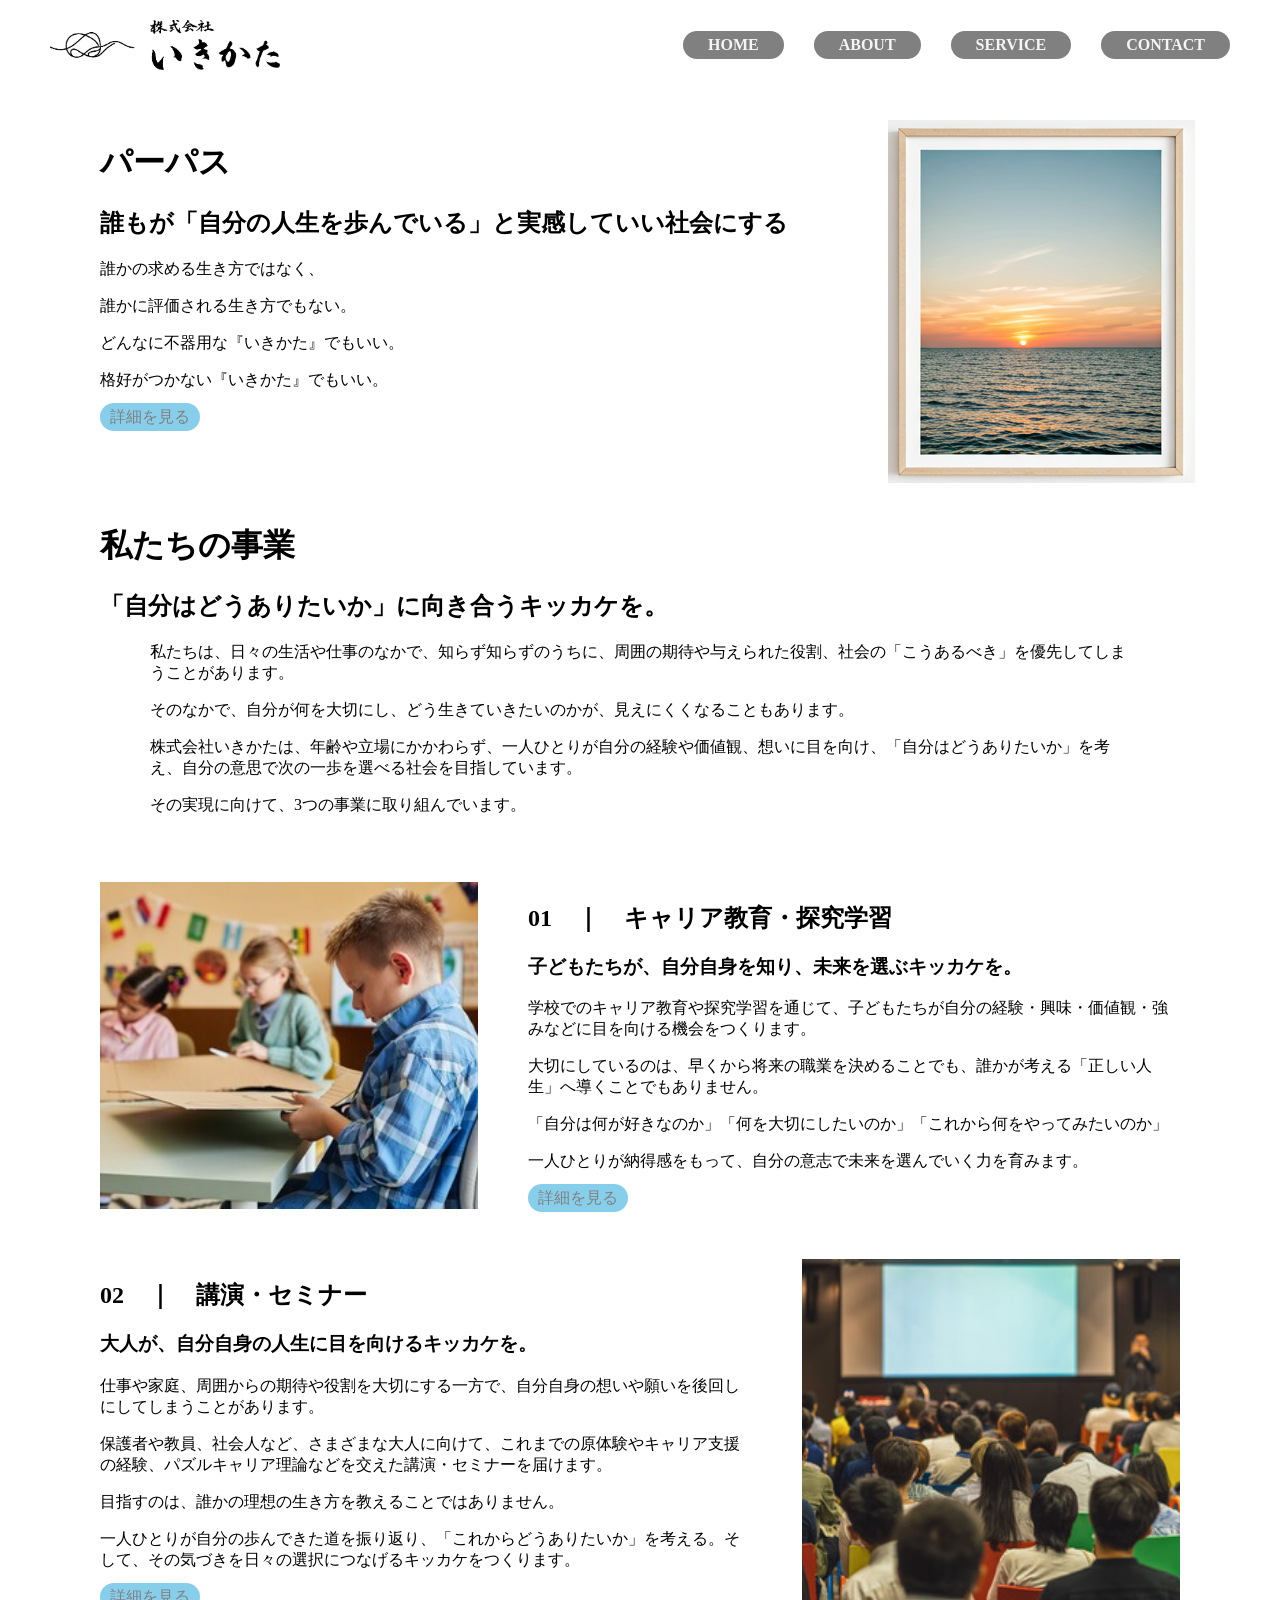
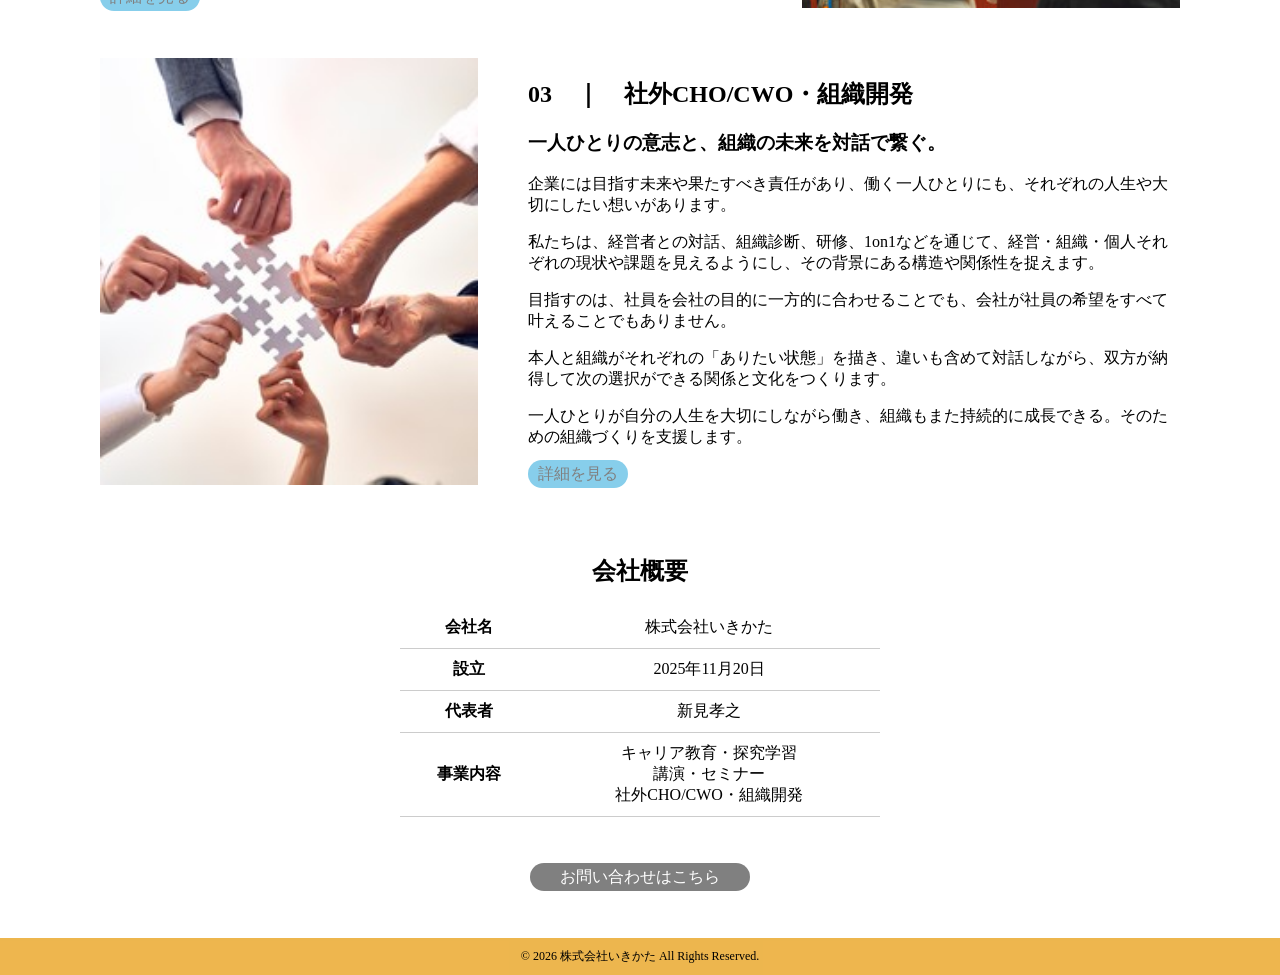
<file: index.html>
<!DOCTYPE html>
<html lang="en">
<head>
    <meta charset="UTF-8">
    <meta name="viewport" content="width=device-width, initial-scale=1.0">
    <title>株式会社いきかた</title>
    <link rel="stylesheet" href="ikikata.css">
</head>
<body>
    <!-- ヘッダー -->
    <header class="header">
        <img src="./corporate_name.png" alt="株式会社いきかた">
        <nav class="menu">
            <a href="#">HOME</a>
            <a href="#">ABOUT</a>
            <a href="#">SERVICE</a>
            <a href="#">CONTACT</a>
        </nav>
    </header>

<main>
        <!-- パーパス -->
    <div class="purpose">
        <div>
            <h1>パーパス</h1>
            <h2>
                誰もが「自分の人生を歩んでいる」と実感していい社会にする
            </h2>
            <div>
                <p>誰かの求める生き方ではなく、</p>
                <p>誰かに評価される生き方でもない。</p>
                <p>どんなに不器用な『いきかた』でもいい。</p>
                <p>格好がつかない『いきかた』でもいい。</p>
            </div>        
            
            <a href="#">詳細を見る</a>
        </div>

        <img src="./index.png" alt="表紙画像">
    </div>


    <!-- 事業紹介 -->
    <div class="business">
        <h1>私たちの事業</h1>
        <h2>「自分はどうありたいか」に向き合うキッカケを。</h2>
            <div class="business-sentence">
                <p>
                    私たちは、日々の生活や仕事のなかで、知らず知らずのうちに、周囲の期待や与えられた役割、社会の「こうあるべき」を優先してしまうことがあります。
                </p>
                <p>
                    そのなかで、自分が何を大切にし、どう生きていきたいのかが、見えにくくなることもあります。
                </p>
                <p>
                    株式会社いきかたは、年齢や立場にかかわらず、一人ひとりが自分の経験や価値観、想いに目を向け、「自分はどうありたいか」を考え、自分の意思で次の一歩を選べる社会を目指しています。
                </p>
                <p>
                    その実現に向けて、3つの事業に取り組んでいます。
                </p>
            </div>
    </div>
    

<!-- 事業紹介_1 -->
<div class="workshop">
    <div class="workshop-image">
        <img src="./workshop.jpg" alt="キャリア教育・探究学習">
    </div>
    
    <div class="workshop-text">
        <h2>01　｜　キャリア教育・探究学習</h2>
        <h3>子どもたちが、自分自身を知り、未来を選ぶキッカケを。</h3>
        <p>
            学校でのキャリア教育や探究学習を通じて、子どもたちが自分の経験・興味・価値観・強みなどに目を向ける機会をつくります。
        </p>
        <p>
            大切にしているのは、早くから将来の職業を決めることでも、誰かが考える「正しい人生」へ導くことでもありません。
        </p>
        <p>
            「自分は何が好きなのか」「何を大切にしたいのか」「これから何をやってみたいのか」
        </p>
        <p>
            一人ひとりが納得感をもって、自分の意志で未来を選んでいく力を育みます。
        </p>
    
    <a href="#">詳細を見る</a>
    </div>
</div>
    

<!-- 事業紹介_2 -->
<div class="seminar">
    <div class="semina-text">
        <h2>02　｜　講演・セミナー</h2>
        <h3>大人が、自分自身の人生に目を向けるキッカケを。</h3>
        <p>
           仕事や家庭、周囲からの期待や役割を大切にする一方で、自分自身の想いや願いを後回しにしてしまうことがあります。
        </p>
        <p>
            保護者や教員、社会人など、さまざまな大人に向けて、これまでの原体験やキャリア支援の経験、パズルキャリア理論などを交えた講演・セミナーを届けます。 
        </p>
        <p>
           目指すのは、誰かの理想の生き方を教えることではありません。
        </p>
        <p>
            一人ひとりが自分の歩んできた道を振り返り、「これからどうありたいか」を考える。そして、その気づきを日々の選択につなげるキッカケをつくります。
        </p>

    <a href="#">詳細を見る</a>
    </div>

    <div class="seminar-image">
        <img src="./seminar.jpg" alt="講演・セミナー">
    </div>

</div>


<!-- 事業紹介_3 -->
 <div class="cho">
    <div class="cho-image">
        <img src="./cho.jpg" alt="社外CHO/CWO・組織開発">
    </div>

    <div class="cho-text">
        <h2>03　｜　社外CHO/CWO・組織開発</h2>
        <h3>一人ひとりの意志と、組織の未来を対話で繋ぐ。</h3>
        <p>
            企業には目指す未来や果たすべき責任があり、働く一人ひとりにも、それぞれの人生や大切にしたい想いがあります。
        </p>
        <p>
            私たちは、経営者との対話、組織診断、研修、1on1などを通じて、経営・組織・個人それぞれの現状や課題を見えるようにし、その背景にある構造や関係性を捉えます。
        </p>
        <p>
           目指すのは、社員を会社の目的に一方的に合わせることでも、会社が社員の希望をすべて叶えることでもありません。
        </p>
        <p>
            本人と組織がそれぞれの「ありたい状態」を描き、違いも含めて対話しながら、双方が納得して次の選択ができる関係と文化をつくります。
        </p>
        <p>
            一人ひとりが自分の人生を大切にしながら働き、組織もまた持続的に成長できる。そのための組織づくりを支援します。
        </p>
    
    <a href="#">詳細を見る</a>
    </div>
</div>


<section class="company">
    <h2>会社概要</h2>

    <table>
        <tr>
            <th>会社名</th>
            <td>株式会社いきかた</td>
        </tr>

        <tr>
            <th>設立</th>
            <td>2025年11月20日</td>
        </tr>

        <tr>
            <th>代表者</th>
            <td>新見孝之</td>
        </tr>

        <tr>
            <th>事業内容</th>
            <td>
                キャリア教育・探究学習<br>
                講演・セミナー<br>
                社外CHO/CWO・組織開発            
            </td>
        </tr>
    </table>
</section>

<section class="contact">
        <a href="#">お問い合わせはこちら</a>
</section>
</main>



<footer class="footer">
    <p class="copyright">
        &copy; 2026 株式会社いきかた All Rights Reserved.
    </p>
</footer>

</body>
</html>
</file>
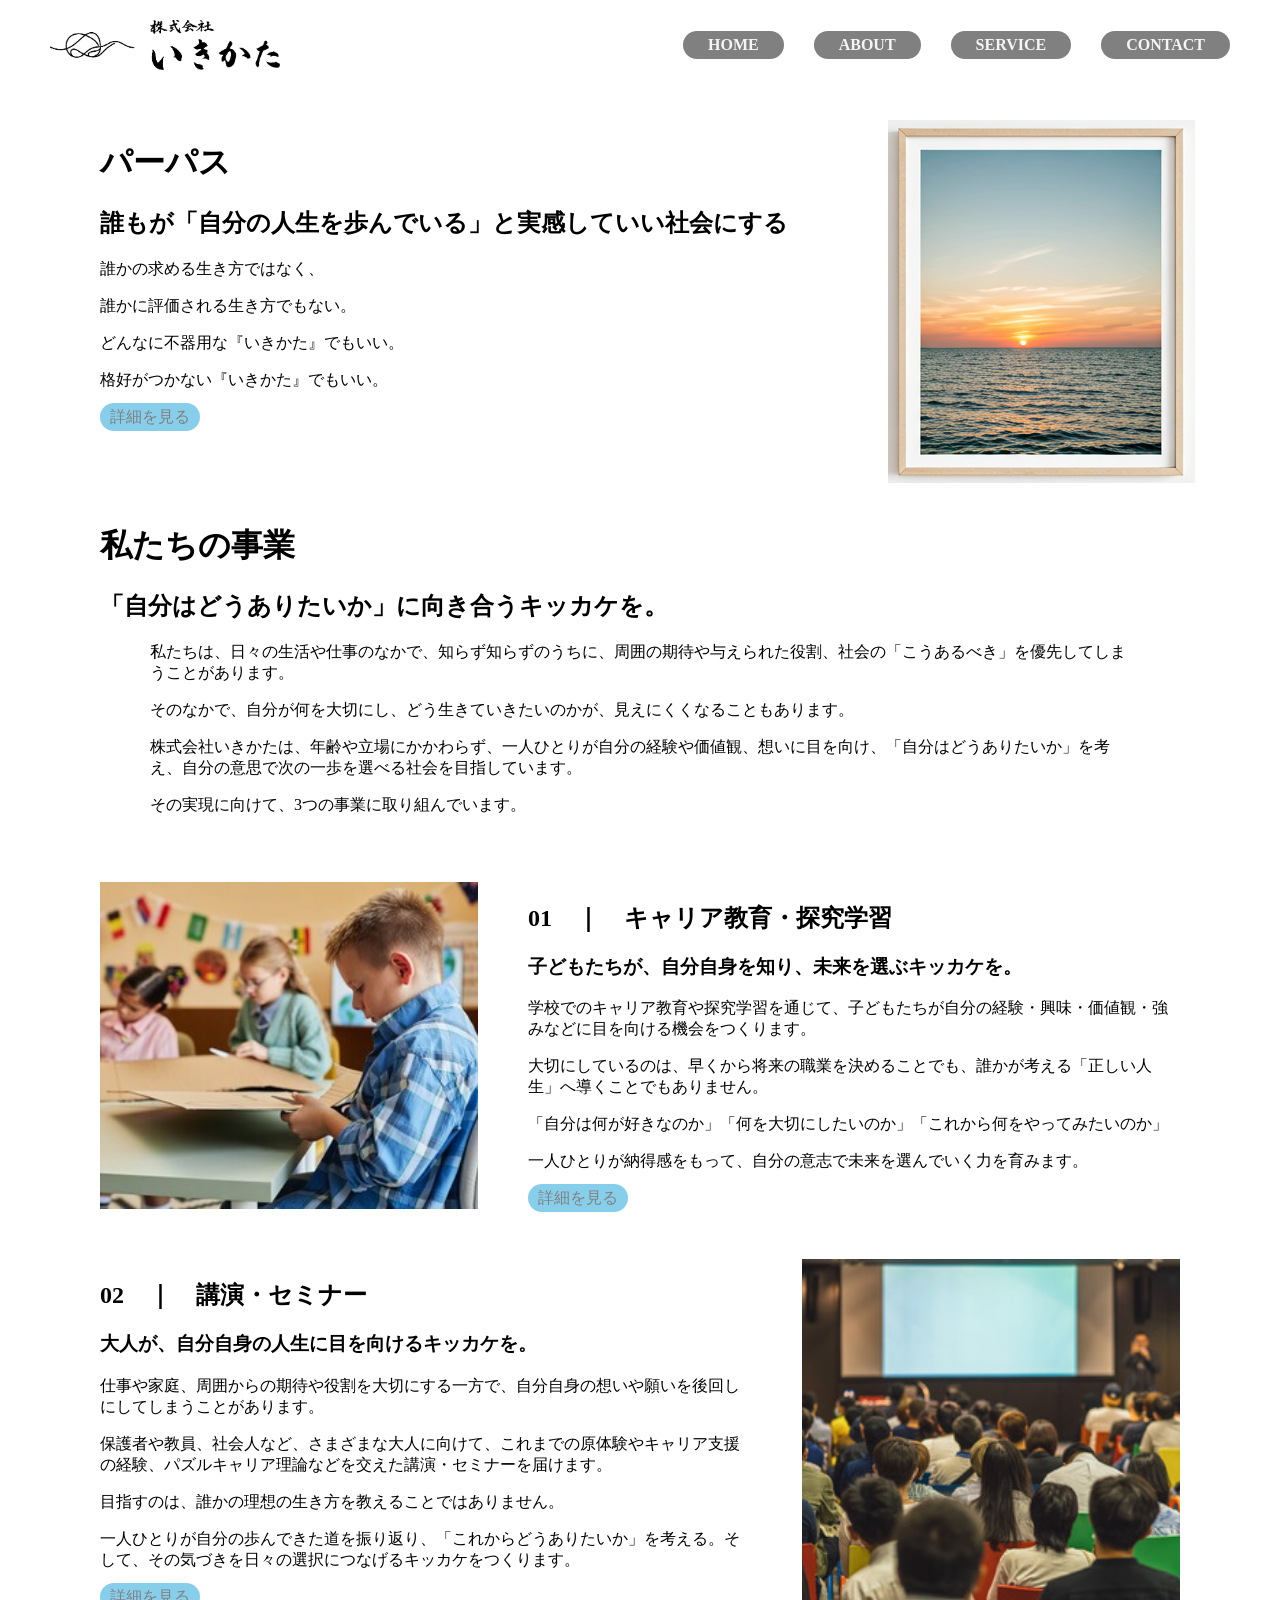
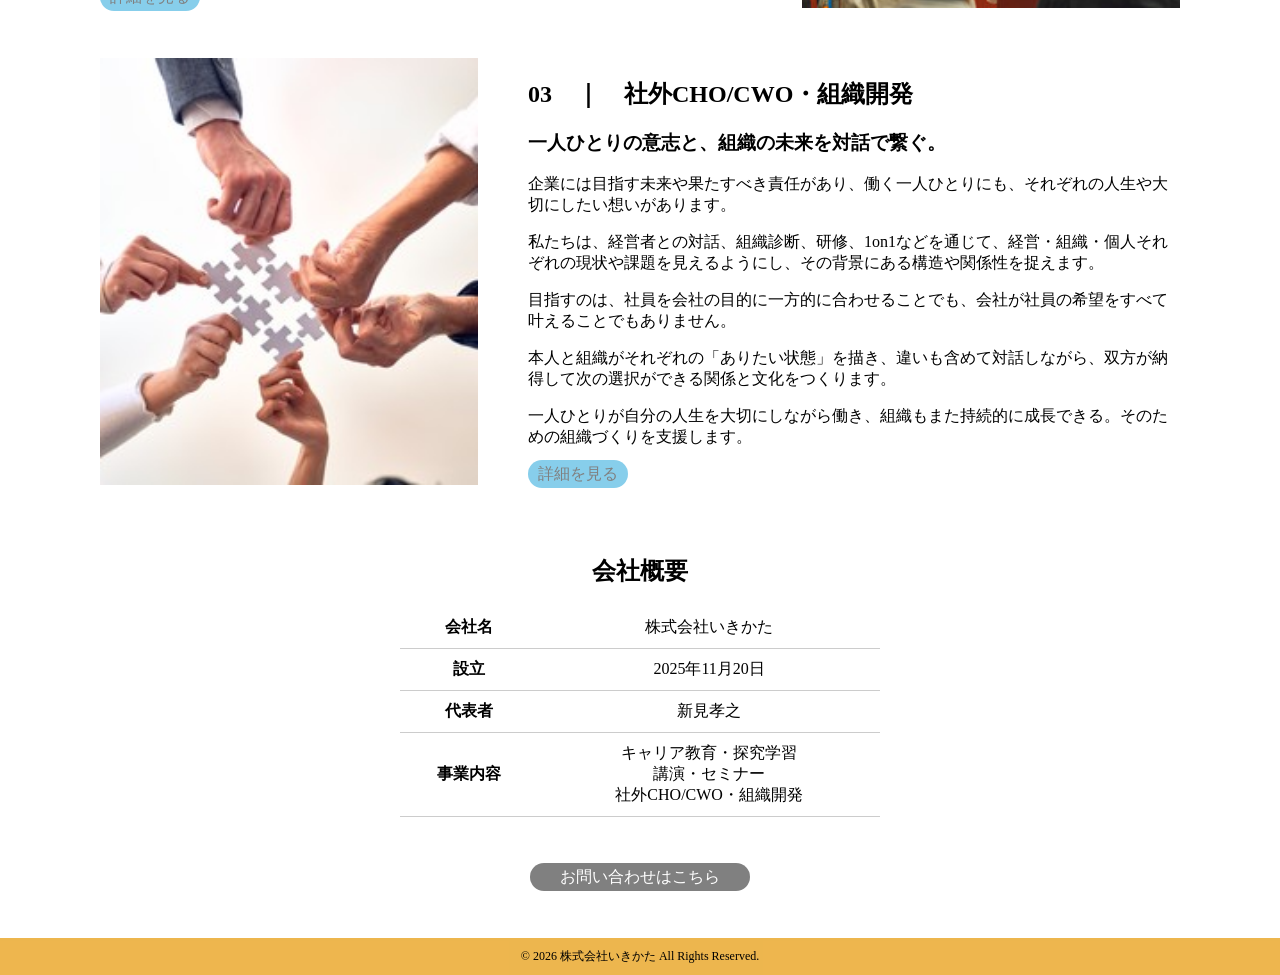
<file: ikikata.html>
<!DOCTYPE html>
<html lang="en">
<head>
    <meta charset="UTF-8">
    <meta name="viewport" content="width=device-width, initial-scale=1.0">
    <title>株式会社いきかた</title>
    <link rel="stylesheet" href="ikikata.css">
</head>
<body>
    <!-- ヘッダー -->
    <header class="header">
        <img src="./corporate_name.png" alt="株式会社いきかた">
        <nav class="menu">
            <a href="#">HOME</a>
            <a href="#">ABOUT</a>
            <a href="#">SERVICE</a>
            <a href="#">CONTACT</a>
        </nav>
    </header>

<main>
        <!-- パーパス -->
    <div class="purpose">
        <div>
            <h1>パーパス</h1>
            <h2>
                誰もが「自分の人生を歩んでいる」と実感していい社会にする
            </h2>
            <div>
                <p>誰かの求める生き方ではなく、</p>
                <p>誰かに評価される生き方でもない。</p>
                <p>どんなに不器用な『いきかた』でもいい。</p>
                <p>格好がつかない『いきかた』でもいい。</p>
            </div>        
            
            <a href="#">詳細を見る</a>
        </div>

        <img src="./index.png" alt="表紙画像">
    </div>


    <!-- 事業紹介 -->
    <div class="business">
        <h1>私たちの事業</h1>
        <h2>「自分はどうありたいか」に向き合うキッカケを。</h2>
            <div class="business-sentence">
                <p>
                    私たちは、日々の生活や仕事のなかで、知らず知らずのうちに、周囲の期待や与えられた役割、社会の「こうあるべき」を優先してしまうことがあります。
                </p>
                <p>
                    そのなかで、自分が何を大切にし、どう生きていきたいのかが、見えにくくなることもあります。
                </p>
                <p>
                    株式会社いきかたは、年齢や立場にかかわらず、一人ひとりが自分の経験や価値観、想いに目を向け、「自分はどうありたいか」を考え、自分の意思で次の一歩を選べる社会を目指しています。
                </p>
                <p>
                    その実現に向けて、3つの事業に取り組んでいます。
                </p>
            </div>
    </div>
    

<!-- 事業紹介_1 -->
<div class="workshop">
    <div class="workshop-image">
        <img src="./workshop.jpg" alt="キャリア教育・探究学習">
    </div>
    
    <div class="workshop-text">
        <h2>01　｜　キャリア教育・探究学習</h2>
        <h3>子どもたちが、自分自身を知り、未来を選ぶキッカケを。</h3>
        <p>
            学校でのキャリア教育や探究学習を通じて、子どもたちが自分の経験・興味・価値観・強みなどに目を向ける機会をつくります。
        </p>
        <p>
            大切にしているのは、早くから将来の職業を決めることでも、誰かが考える「正しい人生」へ導くことでもありません。
        </p>
        <p>
            「自分は何が好きなのか」「何を大切にしたいのか」「これから何をやってみたいのか」
        </p>
        <p>
            一人ひとりが納得感をもって、自分の意志で未来を選んでいく力を育みます。
        </p>
    
    <a href="#">詳細を見る</a>
    </div>
</div>
    

<!-- 事業紹介_2 -->
<div class="seminar">
    <div class="semina-text">
        <h2>02　｜　講演・セミナー</h2>
        <h3>大人が、自分自身の人生に目を向けるキッカケを。</h3>
        <p>
           仕事や家庭、周囲からの期待や役割を大切にする一方で、自分自身の想いや願いを後回しにしてしまうことがあります。
        </p>
        <p>
            保護者や教員、社会人など、さまざまな大人に向けて、これまでの原体験やキャリア支援の経験、パズルキャリア理論などを交えた講演・セミナーを届けます。 
        </p>
        <p>
           目指すのは、誰かの理想の生き方を教えることではありません。
        </p>
        <p>
            一人ひとりが自分の歩んできた道を振り返り、「これからどうありたいか」を考える。そして、その気づきを日々の選択につなげるキッカケをつくります。
        </p>

    <a href="#">詳細を見る</a>
    </div>

    <div class="seminar-image">
        <img src="./seminar.jpg" alt="講演・セミナー">
    </div>

</div>


<!-- 事業紹介_3 -->
 <div class="cho">
    <div class="cho-image">
        <img src="./cho.jpg" alt="社外CHO/CWO・組織開発">
    </div>

    <div class="cho-text">
        <h2>03　｜　社外CHO/CWO・組織開発</h2>
        <h3>一人ひとりの意志と、組織の未来を対話で繋ぐ。</h3>
        <p>
            企業には目指す未来や果たすべき責任があり、働く一人ひとりにも、それぞれの人生や大切にしたい想いがあります。
        </p>
        <p>
            私たちは、経営者との対話、組織診断、研修、1on1などを通じて、経営・組織・個人それぞれの現状や課題を見えるようにし、その背景にある構造や関係性を捉えます。
        </p>
        <p>
           目指すのは、社員を会社の目的に一方的に合わせることでも、会社が社員の希望をすべて叶えることでもありません。
        </p>
        <p>
            本人と組織がそれぞれの「ありたい状態」を描き、違いも含めて対話しながら、双方が納得して次の選択ができる関係と文化をつくります。
        </p>
        <p>
            一人ひとりが自分の人生を大切にしながら働き、組織もまた持続的に成長できる。そのための組織づくりを支援します。
        </p>
    
    <a href="#">詳細を見る</a>
    </div>
</div>


<section class="company">
    <h2>会社概要</h2>

    <table>
        <tr>
            <th>会社名</th>
            <td>株式会社いきかた</td>
        </tr>

        <tr>
            <th>設立</th>
            <td>2025年11月20日</td>
        </tr>

        <tr>
            <th>代表者</th>
            <td>新見孝之</td>
        </tr>

        <tr>
            <th>事業内容</th>
            <td>
                キャリア教育・探究学習<br>
                講演・セミナー<br>
                社外CHO/CWO・組織開発            
            </td>
        </tr>
    </table>
</section>

<section class="contact">
        <a href="#">お問い合わせはこちら</a>
</section>
</main>



<footer class="footer">
    <p class="copyright">
        &copy; 2026 株式会社いきかた All Rights Reserved.
    </p>
</footer>

</body>
</html>
</file>
<file: ikikata.css>
.purpose a {
    background-color: skyblue;
    width: 54px;
    border-radius: 30px;
    padding: 5px 10px 6px 10px;
    text-decoration-line: none;
    color: gray;
}

.workshop a {
    background-color: skyblue;
    width: 54px;
    border-radius: 30px;
    padding: 5px 10px 6px 10px;
    text-decoration-line: none;
    color: gray;
}

.seminar a {
    background-color: skyblue;
    width: 54px;
    border-radius: 30px;
    padding: 5px 10px 6px 10px;
    text-decoration-line: none;
    color: gray;
}

.cho a {
    background-color: skyblue;
    width: 54px;
    border-radius: 30px;
    padding: 5px 10px 6px 10px;
    text-decoration-line: none;
    color: gray;
}



.header {
    display: flex;
    align-items: center;
    justify-content: space-between;
}

.header img {
    height: 50px;
    margin-left: 50px;
}

.menu {
    display: flex;
    gap: 30px;
    margin-right: 50px;
}

.menu a {
    text-decoration-line: none;
    color: whitesmoke;
    background-color: gray;
    padding-top: 5px;
    padding-left: 25px;
    padding-right: 25px;
    padding-bottom: 5px;
    font-weight: bold;
    border-radius: 20px;
}



.purpose {
    display: flex;
    align-content: center;
    gap: 100px;
}

.purpose {
    padding-top: 50px;
    margin-left: 100px;
    margin-right: 50px;
}



.business {
    margin-left: 100px;
    margin-right: 100px;
    padding-top: 20px;
}

.business-sentence {
    margin-left: 50px;
    margin-right: 50px;
}


.workshop {
    display: flex;
    align-items: stretch;
    gap: 50px;
    padding-top: 50px;
    margin-left: 100px;
    margin-right: 100px;
}

.workshop-text {
    flex: 1;
    min-width: 0;
}

.workshop-image {
    position: relative;
    width: 35%;
    flex-shrink: 0;
}

.workshop-image img {
    position: absolute;
    width: 100%;
    height: 100%;
    object-fit: cover;
}







.seminar {
    display: flex;
    align-items: stretch;
    gap: 50px;
    padding-top: 50px;
    margin-left: 100px;
    margin-right: 100px;
}

.seminar-text {
    flex: 1;
    min-width: 0;
}

.seminar-image {
    position: relative;
    width: 35%;
    flex-shrink: 0;
}

.seminar-image img {
    position: absolute;
    width: 100%;
    height: 100%;
    object-fit: cover;
}





.cho {
    display: flex;
    align-items: stretch;
    gap: 50px;
    padding-top: 50px;
    margin-left: 100px;
    margin-right: 100px;
}

.cho {
    flex: 1;
    min-width: 0;
}

.cho-image {
    position: relative;
    width: 35%;
    flex-shrink: 0;
}

.cho-image img {
    position: absolute;
    width: 100%;
    height: 100%;
    object-fit: cover;
}




.company {
    padding-top: 50px;
    margin-left: 400px;
    margin-right: 400px;
}

.company h2 {
    text-align: center;
}

.company table {
    width: 100%;
    border-collapse: collapse;
    margin-bottom: 50px;
}

.company th,
.company td {
    padding: 10px;
    border-bottom: 1px solid #ccc;
    text-align: center;
}



.contact a {
    background-color: gray;
    width: 100px;
    border-radius: 30px;
    padding: 5px 30px 6px 30px;
    text-decoration-line: none;
    color: white;
    
}

.contact {
    text-align: center;
    margin-bottom: 50px;
}


.copyright {
    text-align: center;
    font-size: 12px;
    margin-top: 5px;
    margin-bottom: 5px;
}

.header {
    margin-top: 20px;
}

body {
    margin: 0;
    display: flex;
    flex-direction: column;
}

main {
    flex: 1;
}

.footer {
    background-color: rgba(231, 154, 10, 0.723);
    padding: 5px 100px;
}
</file>
